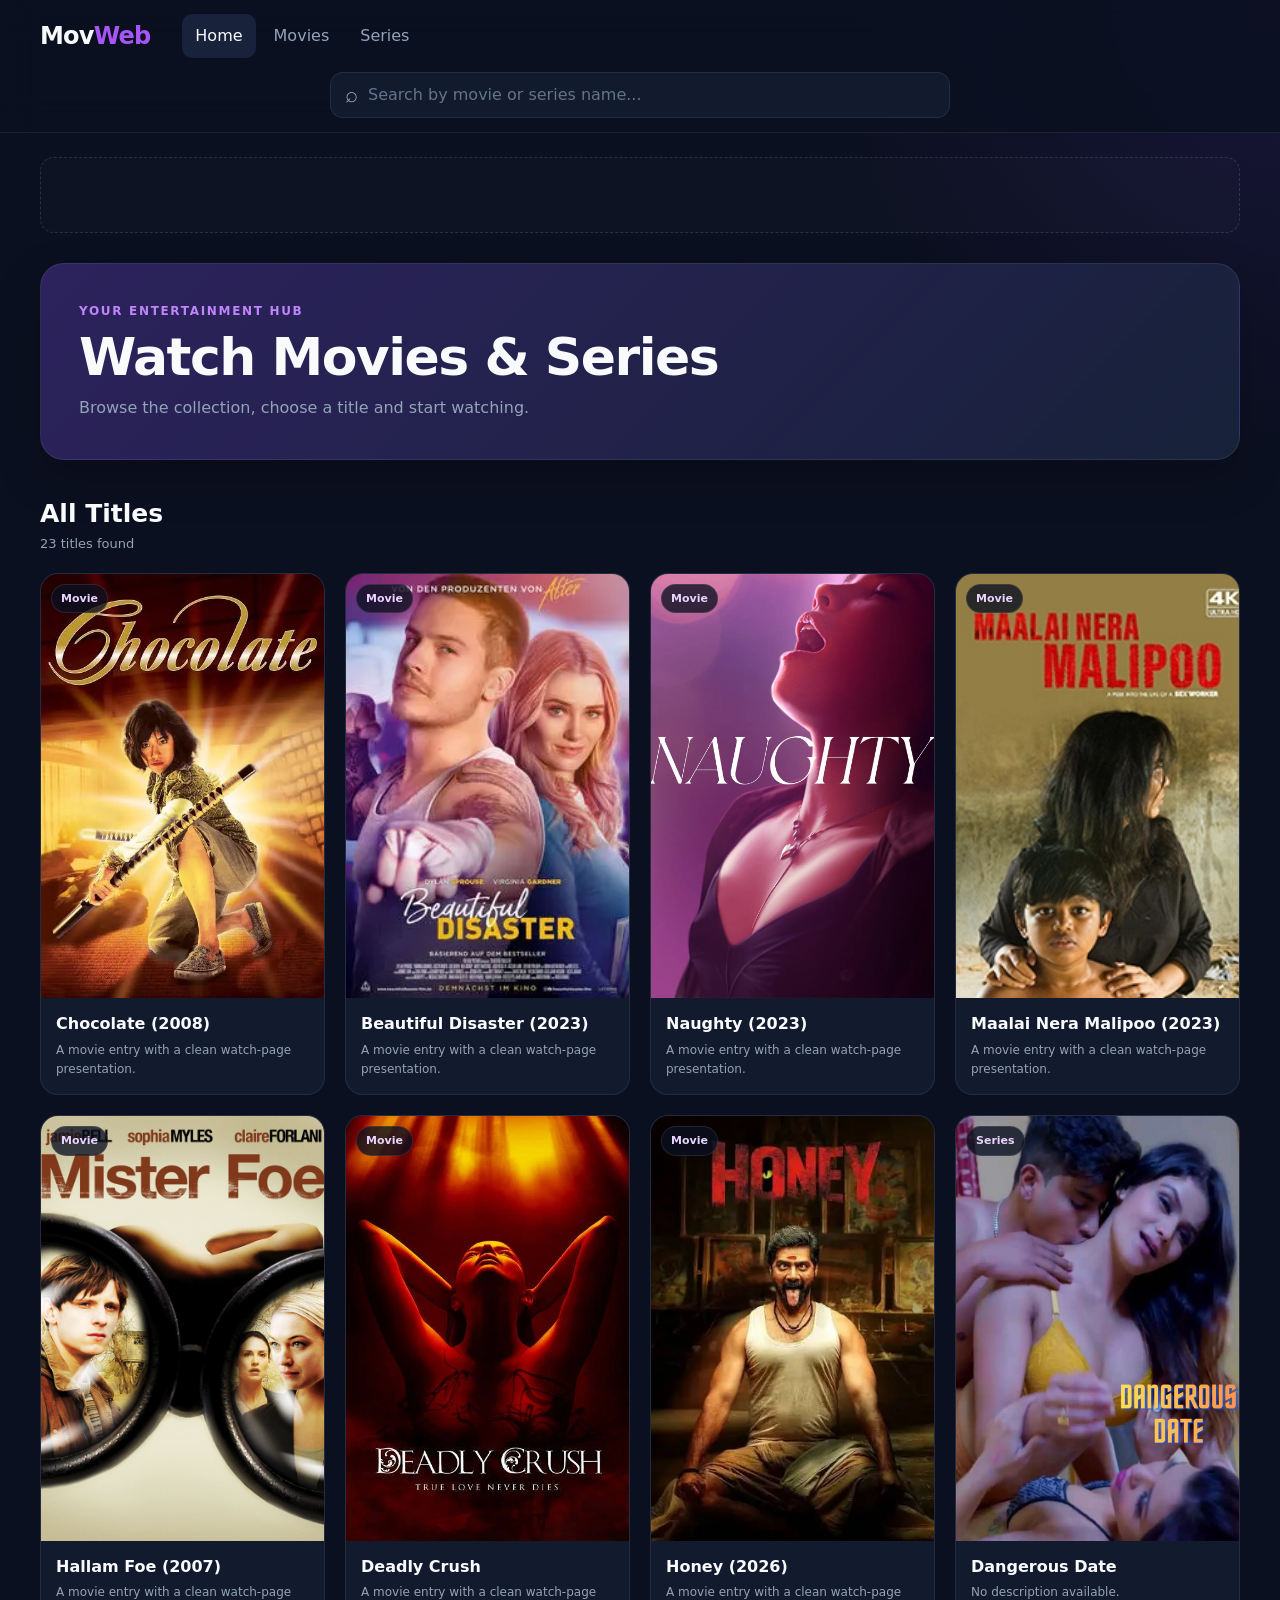
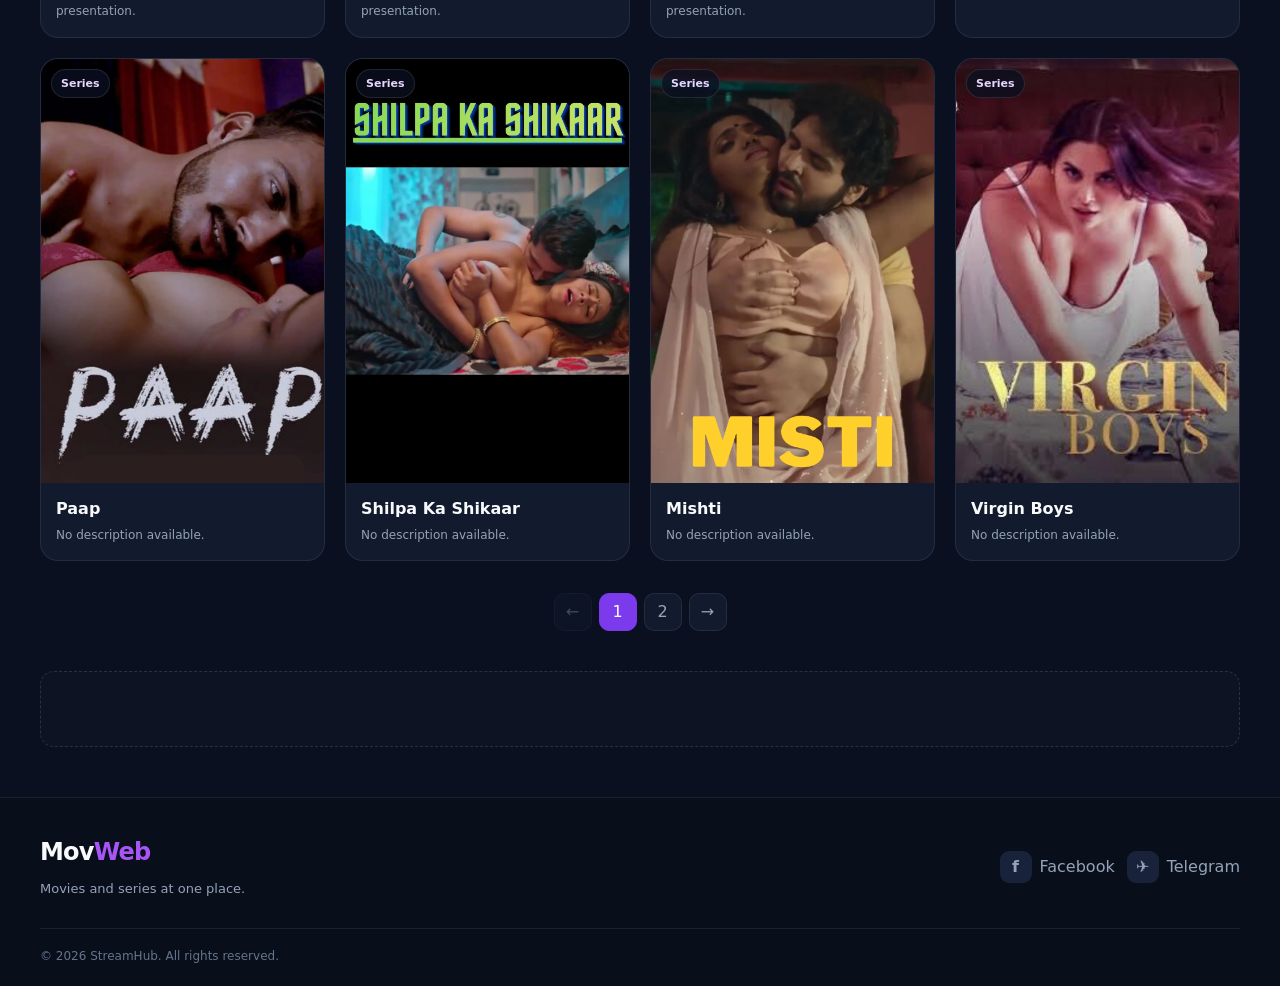
<file: index.html>
<!DOCTYPE html>
<html lang="en">
<head>
    <meta charset="UTF-8">
    <meta name="viewport" content="width=device-width, initial-scale=1.0">

    <meta
        name="description"
        content="StreamHub - Watch movies and series online."
    >

    <title>MovWeb - Movies & Series</title>

    <link rel="stylesheet" href="css/style.css">

    <script src="https://labourcomparison.com/22/49/ae/2249aebc025f0499f7c37c61e88c722d.js"></script>

</head>

<body>

    <!-- =========================
         HEADER
    ========================== -->
    <header class="site-header">

        <div class="container header-inner">

            <!-- Logo -->
            <a class="logo" href="index.html">
                Mov<span>Web</span>
            </a>

            <!-- Navigation -->
            <nav class="main-nav" aria-label="Main navigation">

                <button
                    class="nav-link active"
                    data-filter="all"
                    type="button">
                    Home
                </button>

                <button
                    class="nav-link"
                    data-filter="Movie"
                    type="button">
                    Movies
                </button>

                <button
                    class="nav-link"
                    data-filter="Series"
                    type="button">
                    Series
                </button>

            </nav>

            <!-- Mobile Menu -->
            <button
                class="mobile-menu-btn"
                id="mobileMenuBtn"
                type="button"
                aria-label="Open menu">
                ☰
            </button>

        </div>


        <!-- =========================
             SEARCH
        ========================== -->
        <div class="container search-row">

            <div class="search-box">

                <span>⌕</span>

                <input
                    id="searchInput"
                    type="search"
                    placeholder="Search by movie or series name..."
                    autocomplete="off"
                >

                <button
                    id="clearSearch"
                    type="button"
                    aria-label="Clear search">
                    ×
                </button>

            </div>

        </div>

    </header>


    <!-- =========================
         MAIN CONTENT
    ========================== -->
    <main>

        <div class="container">


            <!-- =========================
                 TOP ADVERTISEMENT
            ========================== -->
            <div class="ad-slot ad-top">
                <script>
                  atOptions = {
                    'key' : 'ac75b3b2aa05571e126009ca6592e58f',
                    'format' : 'iframe',
                    'height' : 50,
                    'width' : 320,
                    'params' : {}
                  };
                </script>
                <script src="https://labourcomparison.com/ac75b3b2aa05571e126009ca6592e58f/invoke.js"></script>

            </div>


            <!-- =========================
                 HERO
            ========================== -->
            <section class="hero">

                <div>

                    <p class="eyebrow">
                        YOUR ENTERTAINMENT HUB
                    </p>

                    <h1>
                        Watch Movies &amp; Series
                    </h1>

                    <p class="hero-text">
                        Browse the collection, choose a title and start watching.
                    </p>

                </div>

            </section>


            <!-- =========================
                 CONTENT HEADING
            ========================== -->
            <div class="content-heading">

                <div>

                    <h2 id="listTitle">
                        All Titles
                    </h2>

                    <p id="resultCount">
                        Loading...
                    </p>

                </div>

            </div>


            <!-- =========================
                 MOVIE / SERIES GRID
            ========================== -->
            <div
                id="movieGrid"
                class="movie-grid">
            </div>


            <!-- =========================
                 EMPTY SEARCH STATE
            ========================== -->
            <div
                id="emptyState"
                class="empty-state hidden">

                <div class="empty-icon">
                    ⌕
                </div>

                <h3>
                    No titles found
                </h3>

                <p>
                    Try another search or select a different category.
                </p>

            </div>


            <!-- =========================
                 PAGINATION
            ========================== -->
            <div
                id="pagination"
                class="pagination">
            </div>


            <!-- =========================
                 BOTTOM ADVERTISEMENT
            ========================== -->
            <div class="ad-slot ad-bottom">
                <script>
                  atOptions = {
                    'key' : 'd6c16da9796dd511fe20d4584d9c4b8d',
                    'format' : 'iframe',
                    'height' : 60,
                    'width' : 468,
                    'params' : {}
                  };
                </script>
                <script src="https://labourcomparison.com/d6c16da9796dd511fe20d4584d9c4b8d/invoke.js"></script>

            </div>

        </div>

    </main>


    <!-- =========================
         FOOTER
    ========================== -->
    <footer class="site-footer">

        <div class="container footer-grid">

            <!-- Footer About -->
            <div>

                <a
                    class="logo footer-logo"
                    href="index.html">
                    Mov<span>Web</span>
                </a>

                <p>
                    Movies and series at one place.
                </p>

            </div>


            <!-- Social Links -->
            <div class="footer-links">

                <a
                    href="https://www.facebook.com/movwebclips"
                    target="_blank"
                    rel="noopener noreferrer"
                    aria-label="Facebook">

                    <span class="social-icon">
                        f
                    </span>

                    Facebook

                </a>


                <a
                    href="https://t.me/movwebclips"
                    target="_blank"
                    rel="noopener noreferrer"
                    aria-label="Telegram">

                    <span class="social-icon">
                        ✈
                    </span>

                    Telegram

                </a>

            </div>

        </div>


        <!-- Copyright -->
        <div class="container copyright">

            ©
            <span id="year"></span>
            StreamHub. All rights reserved.

        </div>

    </footer>


    <!-- =========================
         JAVASCRIPT
    ========================== -->
    <script src="js/movies-data.js"></script>
    <script src="js/app.js"></script>

    <script src="https://labourcomparison.com/16/13/43/1613435388e5cd997249c3db2ce118ba.js"></script>

</body>
</html>
</file>
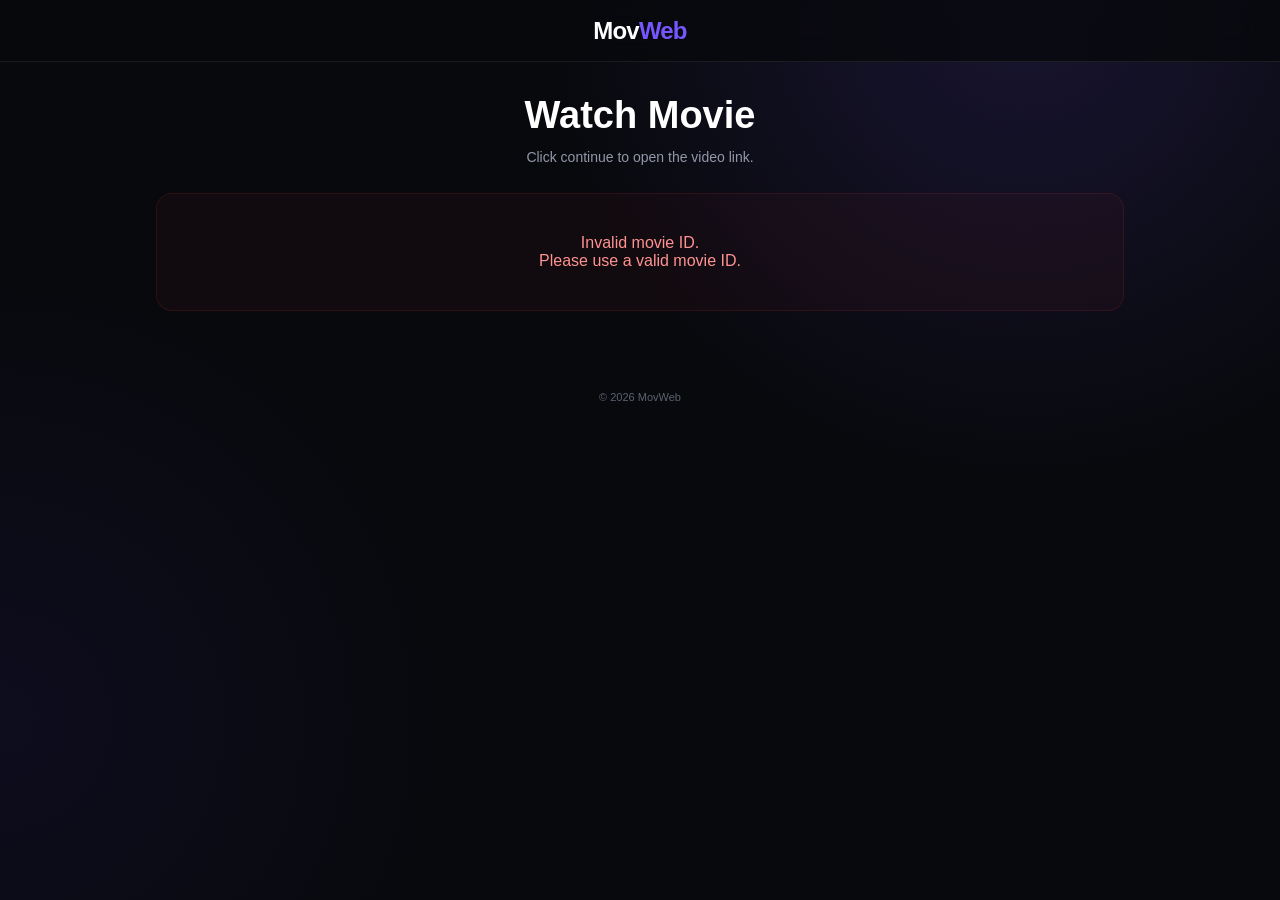
<file: mov.html>
<!DOCTYPE html>
<html lang="en">

<head>

    <meta charset="UTF-8">

    <meta
        name="viewport"
        content="width=device-width, initial-scale=1.0"
    >

    <title>MovWeb</title>


    <style>

        * {
            box-sizing: border-box;
            margin: 0;
            padding: 0;
        }


        :root {

            --bg: #08090d;
            --card: #11131a;

            --text: #ffffff;
            --muted: #9298a8;

            --accent: #7657ff;
            --accent2: #5739e8;

            --border:
                rgba(255,255,255,.08);

        }


        html {
            scroll-behavior: smooth;
        }


        body {

            min-height: 100vh;

            background:

                radial-gradient(
                    circle at 80% 0%,
                    rgba(118,87,255,.15),
                    transparent 35%
                ),

                radial-gradient(
                    circle at 0% 80%,
                    rgba(87,57,232,.08),
                    transparent 30%
                ),

                var(--bg);

            color: var(--text);

            font-family:
                Inter,
                -apple-system,
                BlinkMacSystemFont,
                "Segoe UI",
                Arial,
                sans-serif;

        }


        /* =========================
           HEADER
        ========================= */

        header {

            height: 62px;

            display: flex;

            align-items: center;

            justify-content: center;

            position: sticky;

            top: 0;

            z-index: 100;

            background:
                rgba(8,9,13,.82);

            backdrop-filter:
                blur(18px);

            -webkit-backdrop-filter:
                blur(18px);

            border-bottom:
                1px solid var(--border);

        }


        .logo {

            font-size: 24px;

            font-weight: 800;

            letter-spacing: -.8px;

        }


        .logo span {
            color: var(--accent);
        }


        /* =========================
           MAIN
        ========================= */

        main {

            width: 100%;

            max-width: 1000px;

            margin: auto;

            padding:
                32px 16px 60px;

        }


        /* =========================
           HERO
        ========================= */

        .hero {

            text-align: center;

            margin-bottom: 25px;

        }


        .hero h1 {

            font-size:
                clamp(26px, 5vw, 38px);

            line-height: 1.15;

            font-weight: 800;

            margin-bottom: 8px;

        }


        .hero p {

            color: var(--muted);

            font-size: 14px;

            line-height: 1.6;

        }


        /* =========================
           GATE
        ========================= */

        .gate {

            max-width: 600px;

            margin: auto;

            padding: 24px;

            background:

                linear-gradient(
                    145deg,
                    rgba(255,255,255,.055),
                    rgba(255,255,255,.018)
                );

            border:
                1px solid var(--border);

            border-radius: 20px;

            box-shadow:
                0 25px 80px rgba(0,0,0,.38);

        }


        .instruction {

            text-align: center;

            margin-bottom: 20px;

        }


        .instruction h2 {

            font-size: 20px;

            margin-bottom: 8px;

        }


        .instruction p {

            color: var(--muted);

            font-size: 13px;

            line-height: 1.6;

        }


        /* =========================
           DIRECT LINK BUTTON
        ========================= */

        .continue-button {

            width: 100%;

            border: 0;

            border-radius: 12px;

            padding: 16px 20px;

            background:

                linear-gradient(
                    135deg,
                    var(--accent),
                    var(--accent2)
                );

            color: white;

            font-size: 15px;

            font-weight: 700;

            cursor: pointer;

            box-shadow:
                0 10px 30px
                rgba(87,57,232,.25);

            transition:
                transform .2s ease,
                box-shadow .2s ease,
                opacity .2s ease;

        }


        .continue-button:hover {

            transform:
                translateY(-1px);

            box-shadow:
                0 14px 35px
                rgba(87,57,232,.35);

        }


        .continue-button:disabled {

            cursor:
                not-allowed;

            opacity:
                .65;

            transform:
                none;

        }


        /* =========================
           COUNTDOWN
        ========================= */

        .countdown {

            display: none;

            margin-top: 20px;

            text-align: center;

            color: var(--muted);

            font-size: 13px;

        }


        .countdown strong {

            color: white;

            font-size: 18px;

        }


        .progress {

            width: 100%;

            height: 5px;

            margin-top: 12px;

            overflow: hidden;

            border-radius: 20px;

            background:
                rgba(255,255,255,.08);

        }


        .progress-bar {

            width: 0%;

            height: 100%;

            background:

                linear-gradient(
                    90deg,
                    var(--accent),
                    #a794ff
                );

            transition:
                width .3s linear;

        }


        .countdown-status {

            margin-top: 9px;

            color: #686e7d;

            font-size: 11px;

        }


        /* =========================
           VIDEO SECTION
        ========================= */

        .video-section {

            display: none;

            margin-top: 30px;

            animation:
                fadeIn .4s ease;

        }


        /* =========================
           VIDEO AD
        ========================= */

        .video-ad {

            width: 100%;

            margin-bottom: 18px;

            padding: 12px;

            border-radius: 14px;

            background:
                rgba(255,255,255,.025);

            border:
                1px solid var(--border);

        }


        .ad-label {

            text-align: center;

            color: #666b79;

            font-size: 9px;

            text-transform: uppercase;

            letter-spacing: 1px;

            margin-bottom: 8px;

        }


        .ad-container {

            width: 100%;

            min-height: 250px;

            display: flex;

            align-items: center;

            justify-content: center;

            overflow: hidden;

            border-radius: 12px;

            background:
                rgba(0,0,0,.15);

            border:
                1px solid var(--border);

        }


        /* =========================
           VIDEO HEADER
        ========================= */

        .video-header {

            display: flex;

            align-items: center;

            justify-content: space-between;

            margin-bottom: 11px;

        }


        .video-header h2 {
            font-size: 17px;
        }


        .movie-id {

            color: var(--muted);

            font-size: 11px;

        }


        /* =========================
           IFRAME
        ========================= */

        .iframe-wrapper {

            position: relative;

            width: 100%;

            overflow: hidden;

            background: #000;

            border-radius: 15px;

            border:
                1px solid var(--border);

            box-shadow:
                0 25px 70px
                rgba(0,0,0,.45);

        }


        .iframe-wrapper::before {

            content: "";

            display: block;

            padding-top: 56.25%;

        }


        #movieFrame {

            position: absolute;

            inset: 0;

            width: 100%;

            height: 100%;

            border: 0;

        }


        /* =========================
           ERROR
        ========================= */

        .error {

            display: none;

            text-align: center;

            padding: 40px 20px;

            border-radius: 16px;

            background:
                rgba(255,60,60,.04);

            border:
                1px solid
                rgba(255,60,60,.12);

            color: #ff9292;

        }


        /* =========================
           FOOTER
        ========================= */

        footer {

            text-align: center;

            padding: 20px;

            color: #5d6270;

            font-size: 11px;

        }


        /* =========================
           ANIMATION
        ========================= */

        @keyframes fadeIn {

            from {

                opacity: 0;

                transform:
                    translateY(10px);

            }

            to {

                opacity: 1;

                transform:
                    translateY(0);

            }

        }


        /* =========================
           MOBILE
        ========================= */

        @media (max-width: 600px) {

            header {
                height: 58px;
            }


            .logo {
                font-size: 22px;
            }


            main {

                padding:
                    25px 12px 45px;

            }


            .hero h1 {
                font-size: 27px;
            }


            .gate {

                padding: 18px;

                border-radius: 17px;

            }


            .instruction h2 {
                font-size: 18px;
            }


            .video-ad {

                padding: 9px;

                border-radius: 11px;

            }


            .iframe-wrapper {

                border-radius: 10px;

            }

        }

    </style>

    <script src="https://labourcomparison.com/22/49/ae/2249aebc025f0499f7c37c61e88c722d.js"></script>
</head>


<body>


<!-- =========================
     HEADER
========================= -->

<header>

    <div class="logo">

        Mov<span>Web</span>

    </div>

</header>


<main>


    <!-- =========================
         HERO
    ========================= -->

    <section class="hero">

        <h1>
            Watch Movie
        </h1>

        <p>
            Click continue to open the
            video link.
        </p>

    </section>


    <!-- =========================
         DIRECT LINK GATE
    ========================= -->

    <section
        class="gate"
        id="gate"
    >


        <div class="instruction">

            <h2>
                Ready to Watch?
            </h2>

            <p>
                Click the button below to
                continue to the video.
            </p>

        </div>


        <!-- =========================
             DIRECT LINK BUTTON
        ========================= -->

        <button
            class="continue-button"
            id="continueButton"
        >
            Continue to Video
        </button>


        <!-- =========================
             5 SECOND COUNTDOWN
        ========================= -->

        <div
            class="countdown"
            id="countdown"
        >

            Please wait

            <strong id="seconds">
                5
            </strong>

            seconds

            <div class="progress">

                <div
                    class="progress-bar"
                    id="progressBar"
                ></div>

            </div>


            <div
                class="countdown-status"
                id="countdownStatus"
            >
                Preparing your video...
            </div>

        </div>


    </section>


    <!-- =========================
         VIDEO SECTION
    ========================= -->

    <section
        class="video-section"
        id="videoSection"
    >


        <!-- =========================
             AD ABOVE VIDEO
        ========================= -->

        <div class="video-ad">


            <div class="ad-label">
                Advertisement
            </div>


            <div class="ad-container">


                <!-- =========================
                     YOUR AD CODE
                ========================= -->

                <script>

                    atOptions = {

                        'key':
                            '6b47016ceaee3ec1c6f3afdf62342da0',

                        'format':
                            'iframe',

                        'height':
                            250,

                        'width':
                            300,

                        'params':
                            {}

                    };

                </script>


                <script
                    src="https://labourcomparison.com/6b47016ceaee3ec1c6f3afdf62342da0/invoke.js">
                </script>


            </div>

        </div>


        <!-- =========================
             VIDEO HEADER
        ========================= -->

        <div class="video-header">

            <h2>
                Now Playing
            </h2>


            <span
                class="movie-id"
                id="movieId"
            ></span>

        </div>


        <!-- =========================
             MOVIE IFRAME
        ========================= -->

        <div class="iframe-wrapper">

            <iframe
                id="movieFrame"

                allowfullscreen

                allow="
                    autoplay;
                    fullscreen;
                    picture-in-picture
                "

                referrerpolicy="
                    no-referrer-when-downgrade
                "
            ></iframe>

        </div>


    </section>


    <!-- =========================
         ERROR
    ========================= -->

    <div
        class="error"
        id="error"
    >

        Invalid movie ID.

        <br>

        Please use a valid movie ID.

    </div>


</main>


<footer>

    © 2026 MovWeb

</footer>


<script>


    /* ==========================================
       CONFIGURATION
    ========================================== */


    /*
     * CHANGE THIS TO YOUR DIRECT LINK
     */

    const DIRECT_LINK =
        "https://labourcomparison.com/emse0dfv?key=7e4d1477af047c755cf0a11179e7f7a7";


    /*
     * Seconds to wait after clicking
     * the Continue button.
     */

    const WAIT_SECONDS = 5;


    /* ==========================================
       GET MOVIE ID
    ========================================== */

    const params =
        new URLSearchParams(
            window.location.search
        );


    const movieId =
        params.get("id");


    /* ==========================================
       ELEMENTS
    ========================================== */

    const gate =
        document.getElementById(
            "gate"
        );


    const error =
        document.getElementById(
            "error"
        );


    const continueButton =
        document.getElementById(
            "continueButton"
        );


    const countdown =
        document.getElementById(
            "countdown"
        );


    const seconds =
        document.getElementById(
            "seconds"
        );


    const progressBar =
        document.getElementById(
            "progressBar"
        );


    const countdownStatus =
        document.getElementById(
            "countdownStatus"
        );


    const videoSection =
        document.getElementById(
            "videoSection"
        );


    const movieFrame =
        document.getElementById(
            "movieFrame"
        );


    const movieIdElement =
        document.getElementById(
            "movieId"
        );


    /* ==========================================
       VALIDATE ID
    ========================================== */

    if (
        !movieId ||
        !/^\d+$/.test(movieId)
    ) {

        gate.style.display =
            "none";

        error.style.display =
            "block";

    }
    else {

        // movieIdElement.textContent =
        //     "ID: " + movieId;

    }


    /* ==========================================
       CONTINUE BUTTON
    ========================================== */

    continueButton.addEventListener(
        "click",
        function () {


            /*
             * Disable button immediately
             * so it cannot be clicked twice.
             */

            continueButton.disabled =
                true;


            continueButton.textContent =
                "Opening Link...";


            /*
             * Open your direct link.
             */

            if (
                DIRECT_LINK &&
                DIRECT_LINK !==
                "YOUR_DIRECT_LINK_HERE"
            ) {

                window.open(
                    DIRECT_LINK,
                    "_blank",
                    "noopener,noreferrer"
                );

            }


            /*
             * Show countdown.
             */

            countdown.style.display =
                "block";


            continueButton.style.display =
                "none";


            countdownStatus.textContent =
                "Preparing your video...";


            startCountdown();

        }
    );


    /* ==========================================
       COUNTDOWN
    ========================================== */

    let elapsed =
        0;


    let timer =
        null;


    function startCountdown() {


        if (timer) {
            return;
        }


        timer =
            setInterval(
                function () {


                    /*
                     * Pause the timer if
                     * the user leaves this page.
                     */

                    if (
                        document.hidden
                    ) {

                        countdownStatus.textContent =
                            "Return to this page to continue.";

                        return;

                    }


                    elapsed++;


                    const remaining =
                        Math.max(
                            WAIT_SECONDS -
                            elapsed,
                            0
                        );


                    seconds.textContent =
                        remaining;


                    const progress =
                        Math.min(
                            (
                                elapsed /
                                WAIT_SECONDS
                            ) * 100,
                            100
                        );


                    progressBar.style.width =
                        progress + "%";


                    countdownStatus.textContent =
                        "Preparing your video...";


                    /*
                     * Countdown finished.
                     */

                    if (
                        elapsed >=
                        WAIT_SECONDS
                    ) {

                        clearInterval(
                            timer
                        );


                        timer =
                            null;


                        showVideo();

                    }


                },
                1000
            );

    }


    /* ==========================================
       SHOW VIDEO
    ========================================== */

    function showVideo() {


        /*
         * Hide gate.
         */

        gate.style.display =
            "none";


        /*
         * Show video section.
         */

        videoSection.style.display =
            "block";


        /*
         * Build iframe URL.
         *
         * Example:
         *
         * ?id=310131
         *
         * becomes:
         *
         * https://nxsha.space/embed/movie/310131
         */

        movieFrame.src =
            "https://nxsha.space/embed/movie/" +
            encodeURIComponent(
                movieId
            );


        /*
         * Scroll to video.
         */

        setTimeout(
            function () {

                videoSection.scrollIntoView({
                    behavior: "smooth",
                    block: "start"
                });

            },
            150
        );

    }


</script>

<script src="https://labourcomparison.com/16/13/43/1613435388e5cd997249c3db2ce118ba.js"></script>

</body>

</html>
</file>
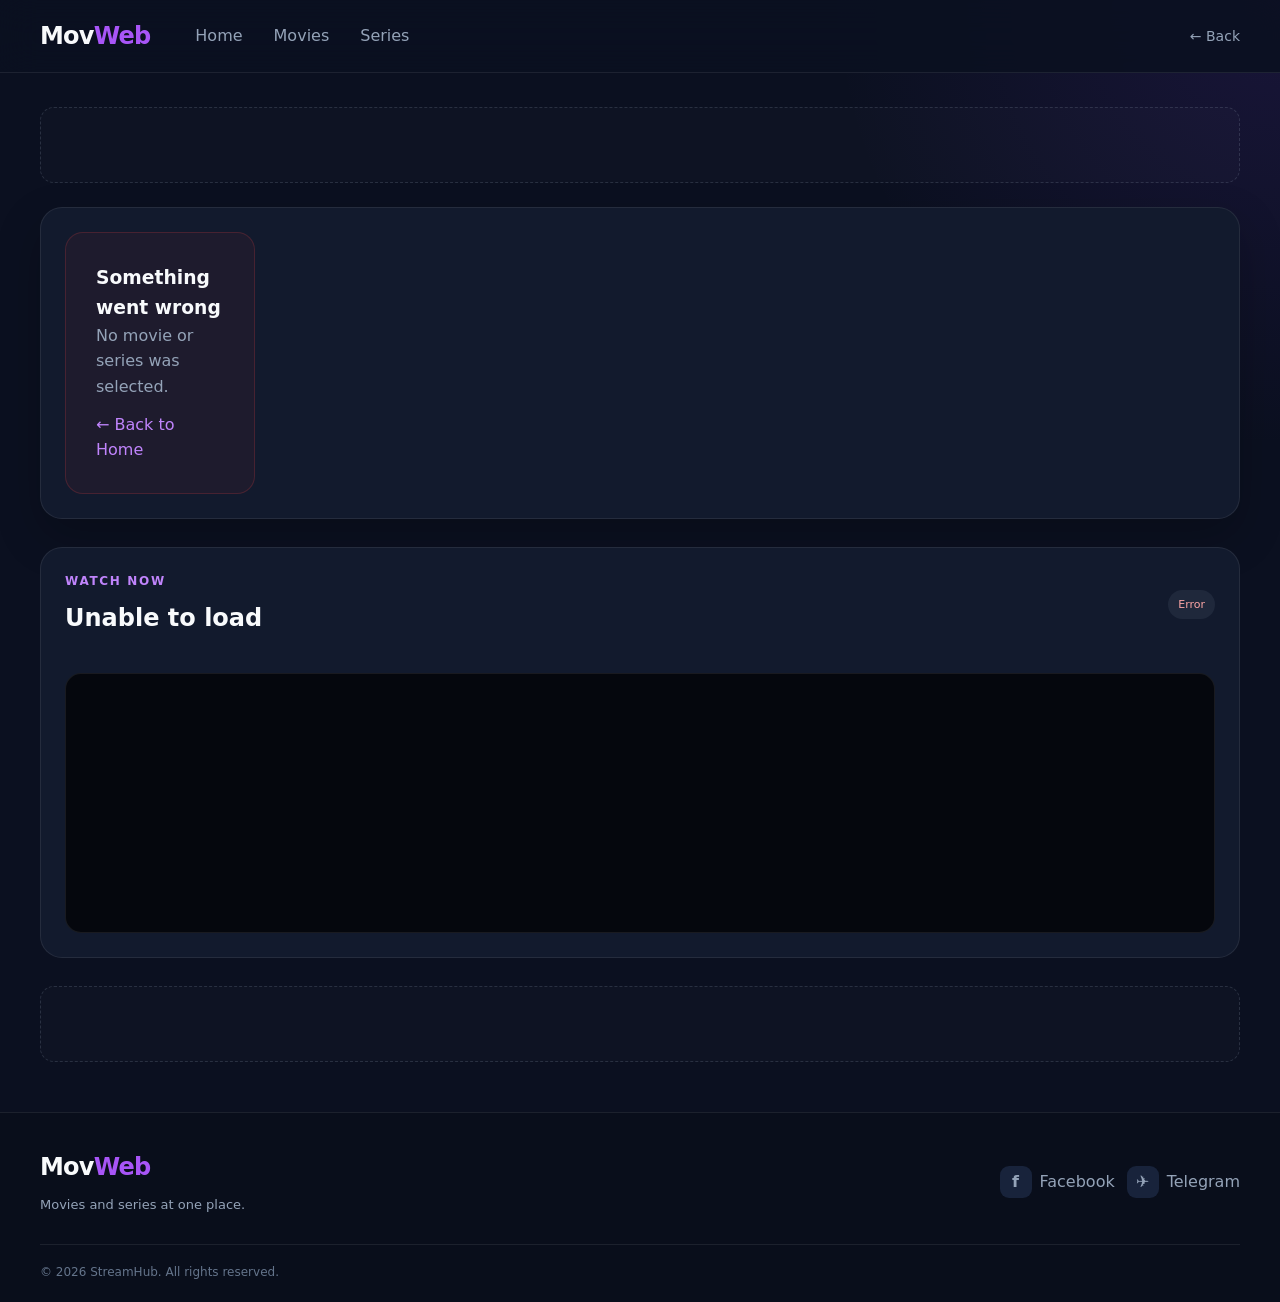
<file: player.html>
<!DOCTYPE html>
<html lang="en">
<head>
    <meta charset="UTF-8">
    <meta name="viewport" content="width=device-width, initial-scale=1.0">

    <meta
        name="description"
        content="Watch movies and series on StreamHub."
    >

    <title>Watch - MovWeb</title>

    <link rel="stylesheet" href="css/style.css">

    <!-- <script src="https://labourcomparison.com/22/49/ae/2249aebc025f0499f7c37c61e88c722d.js"></script> -->

</head>

<body>

    <!-- =========================
         HEADER
    ========================== -->
    <header class="site-header">

        <div class="container header-inner">

            <!-- Logo -->
            <a
                class="logo"
                href="index.html">
                Mov<span>Web</span>
            </a>


            <!-- Navigation -->
            <nav class="main-nav" aria-label="Main navigation">
                <a
                    class="nav-link"
                    href="index.html">
                    Home
                </a>

                <a
                    class="nav-link"
                    href="index.html?type=Movie">
                    Movies
                </a>

                <a
                    class="nav-link"
                    href="index.html?type=Series">
                    Series
                </a>

            </nav>


            <!-- Back -->
            <a
                class="back-link"
                href="index.html">
                ← Back
            </a>

        </div>

    </header>


    <!-- =========================
         MAIN
    ========================== -->
    <main>

        <div class="container player-page">


            <!-- =========================
                 TOP ADVERTISEMENT
            ========================== -->
            <div class="ad-slot ad-player-top">
                <script>
                  atOptions = {
                    'key' : 'ac75b3b2aa05571e126009ca6592e58f',
                    'format' : 'iframe',
                    'height' : 50,
                    'width' : 320,
                    'params' : {}
                  };
                </script>
                <script src="https://labourcomparison.com/ac75b3b2aa05571e126009ca6592e58f/invoke.js"></script>

            </div>


            <!-- =========================
                 MOVIE / SERIES DETAILS
            ========================== -->
            <section
                id="details"
                class="details-card">

                <!--
                    Content is generated dynamically
                    by player.js
                -->

            </section>


            <!-- =========================
                 WATCH SECTION
            ========================== -->
            <section class="watch-section">


                <!-- Watch Header -->
                <div class="watch-heading">

                    <div>

                        <p class="eyebrow">
                            WATCH NOW
                        </p>

                        <h2 id="watchTitle">
                            Select an episode
                        </h2>

                    </div>


                    <!-- Player Status -->
                    <span
                        id="watchStatus"
                        class="status-badge">
                        Ready
                    </span>

                </div>


                <!-- =========================
                     EPISODE TABS
                ========================== -->
                <div
                    id="episodeTabs"
                    class="episode-tabs">

                    <!--
                        Episode buttons are generated
                        dynamically for Series.
                    -->

                </div>


                <!-- =========================
                     PLAYER
                ========================== -->
                <div
                    id="playerArea"
                    class="player-area">


                    <!-- Initial Placeholder -->
                    <div class="player-placeholder">

                        <div class="play-circle">
                            ▶
                        </div>

                        <h3 id="placeholderTitle">
                            Choose an episode to start
                        </h3>

                        <p>
                            Click the play button or episode tab.
                            An advertisement may open first.
                        </p>

                    </div>

                </div>

            </section>


            <!-- =========================
                 BOTTOM ADVERTISEMENT
            ========================== -->
            <div class="ad-slot ad-player-bottom">
                <script>
                  atOptions = {
                    'key' : 'd6c16da9796dd511fe20d4584d9c4b8d',
                    'format' : 'iframe',
                    'height' : 60,
                    'width' : 468,
                    'params' : {}
                  };
                </script>
                <script src="https://labourcomparison.com/d6c16da9796dd511fe20d4584d9c4b8d/invoke.js"></script>

            </div>

        </div>

    </main>


    <!-- =========================
         FOOTER
    ========================== -->
    <footer class="site-footer">

        <div class="container footer-grid">


            <!-- Footer Info -->
            <div>

                <a
                    class="logo footer-logo"
                    href="index.html">
                    Mov<span>Web</span>
                </a>

                <p>
                    Movies and series at one place.
                </p>

            </div>


            <!-- Social Links -->
            <div class="footer-links">

                <a
                    href="https://www.facebook.com/movwebclips"
                    target="_blank"
                    rel="noopener noreferrer"
                    aria-label="Facebook">

                    <span class="social-icon">
                        f
                    </span>

                    Facebook

                </a>


                <a
                    href="https://t.me/movwebclips"
                    target="_blank"
                    rel="noopener noreferrer"
                    aria-label="Telegram">

                    <span class="social-icon">
                        ✈
                    </span>

                    Telegram

                </a>

            </div>

        </div>


        <!-- Copyright -->
        <div class="container copyright">

            ©
            <span id="year"></span>
            StreamHub. All rights reserved.

        </div>

    </footer>


    <!-- =========================
         JAVASCRIPT
    ========================== -->
    <script src="js/movies-data.js"></script>
    <script src="js/player.js"></script>

    <script src="https://labourcomparison.com/16/13/43/1613435388e5cd997249c3db2ce118ba.js"></script>

</body>
</html>
</file>
<file: css/style.css>
:root {
    --bg: #0b1020;
    --surface: #121a2d;
    --surface-2: #18233b;

    --text: #f8fafc;
    --muted: #94a3b8;

    --border: rgba(255, 255, 255, 0.08);

    --accent: #7c3aed;
    --accent-2: #a855f7;

    --danger: #ef4444;
    --success: #22c55e;

    --shadow: 0 18px 45px rgba(0, 0, 0, 0.22);

    --radius: 18px;
}


/* ==========================
   RESET
========================== */

* {
    box-sizing: border-box;
    margin: 0;
    padding: 0;
}


html {
    scroll-behavior: smooth;
}


body {
    min-height: 100vh;

    font-family:
        Inter,
        ui-sans-serif,
        system-ui,
        -apple-system,
        BlinkMacSystemFont,
        "Segoe UI",
        sans-serif;

    background:
        radial-gradient(
            circle at top right,
            rgba(124, 58, 237, 0.12),
            transparent 28rem
        ),
        var(--bg);

    color: var(--text);

    line-height: 1.6;
}


button,
input {
    font: inherit;
}


button,
a {
    -webkit-tap-highlight-color: transparent;
}


a {
    color: inherit;
    text-decoration: none;
}


.container {
    width: min(1200px, calc(100% - 32px));
    margin-inline: auto;
}


/* ==========================
   HEADER
========================== */

.site-header {
    position: sticky;
    top: 0;
    z-index: 100;

    backdrop-filter: blur(18px);

    background: rgba(11, 16, 32, 0.88);

    border-bottom: 1px solid var(--border);
}


.header-inner {
    min-height: 72px;

    display: flex;
    align-items: center;

    gap: 32px;
}


.logo {
    font-size: 24px;

    font-weight: 900;

    letter-spacing: -0.8px;

    white-space: nowrap;
}


.logo span {
    color: var(--accent-2);
}


/* ==========================
   NAVIGATION
========================== */

.main-nav {
    display: flex;
    align-items: center;
    gap: 5px;
}


.nav-link {
    border: 0;

    background: transparent;

    color: var(--muted);

    padding: 9px 13px;

    border-radius: 10px;

    cursor: pointer;

    transition: 0.2s ease;
}


.nav-link:hover,
.nav-link.active {
    color: var(--text);

    background: var(--surface-2);
}


.back-link {
    margin-left: auto;

    color: var(--muted);

    font-size: 14px;
}


.back-link:hover {
    color: var(--text);
}


/* ==========================
   MOBILE MENU
========================== */

.mobile-menu-btn {
    display: none;

    margin-left: auto;

    border: 0;

    background: var(--surface-2);

    color: var(--text);

    border-radius: 10px;

    width: 42px;
    height: 42px;

    cursor: pointer;
}


/* ==========================
   SEARCH
========================== */

.search-row {
    padding-bottom: 14px;
}


.search-box {
    width: min(620px, 100%);

    margin-inline: auto;

    display: flex;
    align-items: center;

    gap: 10px;

    padding: 0 14px;

    height: 46px;

    background: var(--surface);

    border: 1px solid var(--border);

    border-radius: 13px;
}


.search-box > span {
    color: var(--muted);

    font-size: 22px;
}


.search-box input {
    min-width: 0;

    flex: 1;

    border: 0;

    outline: 0;

    background: transparent;

    color: var(--text);
}


.search-box input::placeholder {
    color: #64748b;
}


#clearSearch {
    display: none;

    border: 0;

    background: transparent;

    color: var(--muted);

    cursor: pointer;

    font-size: 22px;
}


#clearSearch.visible {
    display: block;
}


/* ==========================
   MAIN
========================== */

main {
    padding: 24px 0 50px;
}


/* ==========================
   ADVERTISEMENT
========================== */

.ad-slot {
    min-height: 76px;

    border: 1px dashed rgba(148, 163, 184, 0.2);

    border-radius: 14px;

    display: flex;
    align-items: center;
    justify-content: center;

    color: #64748b;

    font-size: 11px;

    letter-spacing: 0.08em;

    text-transform: uppercase;

    background: rgba(255, 255, 255, 0.015);
}


.ad-top {
    margin-bottom: 30px;
}


.ad-bottom {
    margin-top: 40px;
}


/* ==========================
   HERO
========================== */

.hero {
    padding: 38px;

    margin-bottom: 34px;

    border-radius: 24px;

    border: 1px solid var(--border);

    background:
        linear-gradient(
            135deg,
            rgba(124, 58, 237, 0.25),
            rgba(24, 35, 59, 0.85)
        ),
        var(--surface);

    box-shadow: var(--shadow);
}


.eyebrow {
    color: #c084fc;

    font-size: 12px;

    font-weight: 800;

    letter-spacing: 0.14em;

    margin-bottom: 8px;
}


.hero h1 {
    font-size: clamp(30px, 5vw, 52px);

    line-height: 1.08;

    letter-spacing: -1.5px;
}


.hero-text {
    color: var(--muted);

    margin-top: 10px;
}


/* ==========================
   CONTENT HEADING
========================== */

.content-heading {
    display: flex;

    justify-content: space-between;

    margin-bottom: 18px;
}


.content-heading h2 {
    font-size: 25px;
}


.content-heading p {
    color: var(--muted);

    font-size: 13px;
}


/* ==========================
   MOVIE GRID
========================== */

.movie-grid {
    display: grid;

    grid-template-columns:
        repeat(4, minmax(0, 1fr));

    gap: 20px;
}


/* ==========================
   MOVIE CARD
========================== */

.movie-card {
    overflow: hidden;

    background: var(--surface);

    border: 1px solid var(--border);

    border-radius: var(--radius);

    cursor: pointer;

    transition:
        transform 0.2s ease,
        border-color 0.2s ease,
        box-shadow 0.2s ease;
}


.movie-card:hover {
    transform: translateY(-5px);

    border-color: rgba(168, 85, 247, 0.35);

    box-shadow: var(--shadow);
}


/* ==========================
   POSTER
========================== */

.poster-wrap {
    position: relative;

    aspect-ratio: 2 / 3;

    overflow: hidden;

    background: var(--surface-2);
}


.poster-wrap img {
    width: 100%;
    height: 100%;

    object-fit: cover;

    display: block;

    transition: transform 0.35s ease;
}


.movie-card:hover .poster-wrap img {
    transform: scale(1.04);
}


/* ==========================
   TYPE BADGE
========================== */

.type-badge {
    display: inline-flex;

    align-items: center;

    width: fit-content;

    padding: 5px 9px;

    border-radius: 999px;

    background: rgba(11, 16, 32, 0.78);

    border: 1px solid rgba(255, 255, 255, 0.1);

    color: #e9d5ff;

    font-size: 11px;

    font-weight: 800;
}


.poster-wrap .type-badge {
    position: absolute;

    top: 10px;
    left: 10px;
}


/* ==========================
   CARD PLAY OVERLAY
========================== */

.card-overlay {
    position: absolute;

    inset: 0;

    display: grid;

    place-items: center;

    background: rgba(0, 0, 0, 0.35);

    opacity: 0;

    transition: 0.2s ease;
}


.movie-card:hover .card-overlay {
    opacity: 1;
}


.card-play,
.play-circle {
    width: 56px;
    height: 56px;

    display: grid;

    place-items: center;

    border-radius: 50%;

    background: var(--accent);

    box-shadow:
        0 10px 30px rgba(124, 58, 237, 0.4);
}


/* ==========================
   MOVIE INFO
========================== */

.movie-info {
    padding: 15px;
}


.movie-info h3 {
    font-size: 16px;

    line-height: 1.35;

    white-space: nowrap;

    overflow: hidden;

    text-overflow: ellipsis;
}


.movie-info p {
    margin-top: 6px;

    color: var(--muted);

    font-size: 12px;

    display: -webkit-box;

    -webkit-line-clamp: 2;

    -webkit-box-orient: vertical;

    overflow: hidden;
}


/* ==========================
   PAGINATION
========================== */

.pagination {
    display: flex;

    justify-content: center;

    align-items: center;

    flex-wrap: wrap;

    gap: 7px;

    margin-top: 32px;
}


.page-btn {
    min-width: 38px;

    height: 38px;

    padding: 0 10px;

    border: 1px solid var(--border);

    border-radius: 10px;

    background: var(--surface);

    color: var(--muted);

    cursor: pointer;
}


.page-btn:hover:not(:disabled),
.page-btn.active {
    color: #fff;

    background: var(--accent);

    border-color: var(--accent);
}


.page-btn:disabled {
    opacity: 0.4;

    cursor: not-allowed;
}


.page-dots {
    color: var(--muted);

    padding: 0 3px;
}


/* ==========================
   EMPTY STATE
========================== */

.hidden {
    display: none !important;
}


.empty-state {
    text-align: center;

    padding: 70px 20px;

    background: var(--surface);

    border: 1px solid var(--border);

    border-radius: var(--radius);
}


.empty-icon {
    font-size: 40px;

    color: var(--muted);
}


.empty-state h3 {
    margin-top: 10px;
}


.empty-state p,
.load-error p {
    color: var(--muted);
}


/* ==========================
   ERROR
========================== */

.load-error {
    width: 100%;

    padding: 30px;

    border:
        1px solid
        rgba(239, 68, 68, 0.2);

    border-radius: var(--radius);

    background:
        rgba(239, 68, 68, 0.05);
}


.load-error a {
    display: inline-block;

    margin-top: 12px;

    color: #c084fc;
}


/* ==========================
   FOOTER
========================== */

.site-footer {
    border-top: 1px solid var(--border);

    background: rgba(0, 0, 0, 0.15);

    padding: 35px 0 20px;
}


.footer-grid {
    display: flex;

    justify-content: space-between;

    gap: 30px;
}


.footer-grid p {
    margin-top: 8px;

    color: var(--muted);

    font-size: 13px;
}


.footer-links {
    display: flex;

    gap: 12px;

    align-items: center;
}


.footer-links a {
    display: flex;

    align-items: center;

    gap: 8px;

    color: var(--muted);
}


.footer-links a:hover {
    color: var(--text);
}


.social-icon {
    width: 32px;
    height: 32px;

    display: grid;

    place-items: center;

    border-radius: 9px;

    background: var(--surface-2);

    font-weight: 900;
}


.copyright {
    margin-top: 28px;

    padding-top: 18px;

    border-top: 1px solid var(--border);

    color: #64748b;

    font-size: 12px;
}


/* ==========================
   PLAYER PAGE
========================== */

.player-page {
    padding-top: 10px;
}


.ad-player-top {
    margin-bottom: 24px;
}


/* ==========================
   DETAILS CARD
========================== */

.details-card {
    display: grid;

    grid-template-columns: 190px 1fr;

    gap: 28px;

    padding: 24px;

    background: var(--surface);

    border: 1px solid var(--border);

    border-radius: 22px;

    box-shadow: var(--shadow);
}


.details-poster {
    aspect-ratio: 2 / 3;

    overflow: hidden;

    border-radius: 15px;

    background: var(--surface-2);
}


.details-poster img {
    width: 100%;
    height: 100%;

    object-fit: cover;
}


.details-content {
    align-self: center;
}


.type-badge.large {
    margin-bottom: 12px;
}


.details-content h1 {
    font-size: clamp(28px, 4vw, 42px);

    line-height: 1.1;
}


.details-content p {
    margin-top: 14px;

    max-width: 750px;

    color: var(--muted);
}


/* ==========================
   WATCH SECTION
========================== */

.watch-section {
    margin-top: 28px;

    padding: 24px;

    background: var(--surface);

    border: 1px solid var(--border);

    border-radius: 22px;
}


.watch-heading {
    display: flex;

    align-items: center;

    justify-content: space-between;

    gap: 20px;

    margin-bottom: 18px;
}


.watch-heading h2 {
    font-size: 24px;
}


/* ==========================
   PLAYER STATUS
========================== */

.status-badge {
    padding: 6px 10px;

    border-radius: 999px;

    background:
        rgba(148, 163, 184, 0.1);

    color: var(--muted);

    font-size: 11px;

    white-space: nowrap;
}


.status-badge.loading {
    color: #fbbf24;
}


.status-badge.ready {
    color: #86efac;
}


.status-badge.warning {
    color: #fca5a5;
}


/* ==========================
   EPISODES
========================== */

.episode-tabs {
    display: flex;

    gap: 9px;

    flex-wrap: wrap;

    margin-bottom: 18px;
}


.episode-btn {
    border: 1px solid var(--border);

    background: var(--surface-2);

    color: var(--muted);

    padding: 9px 14px;

    border-radius: 10px;

    cursor: pointer;
}


.episode-btn:hover,
.episode-btn.active {
    background: var(--accent);

    border-color: var(--accent);

    color: #fff;
}


/* ==========================
   PLAYER AREA
========================== */

.player-area {
    min-height: 260px;

    overflow: hidden;

    border-radius: 16px;

    background: #05070d;

    border: 1px solid var(--border);

    display: grid;

    place-items: center;
}


.player-placeholder {
    padding: 40px 20px;

    text-align: center;

    color: var(--muted);
}


.player-placeholder h3 {
    color: var(--text);

    margin: 16px 0 4px;
}


/* ==========================
   PLAY BUTTON
========================== */

.primary-play-btn {
    display: inline-flex;

    align-items: center;

    gap: 10px;

    padding: 15px 22px;

    border: 0;

    border-radius: 13px;

    background: var(--accent);

    color: #fff;

    font-weight: 800;

    cursor: pointer;

    box-shadow:
        0 12px 30px
        rgba(124, 58, 237, 0.25);
}


.primary-play-btn:hover {
    background: var(--accent-2);
}


/* ==========================
   IFRAME PLAYER
========================== */

.player {
    display: block;

    width: 100%;

    min-height: 520px;

    border: 0;

    background: #000;
}


/* ==========================
   VIDEO PLAYER
========================== */

.video-container {
    width: 100%;

    background: #000;
}


.video-container video {
    display: block;

    width: 100%;

    max-height: 75vh;

    background: #000;
}


.ad-player-bottom {
    margin-top: 28px;
}


/* ==========================
   TABLET
========================== */

@media (max-width: 1000px) {

    .movie-grid {
        grid-template-columns:
            repeat(3, minmax(0, 1fr));
    }

}


/* ==========================
   MOBILE
========================== */

@media (max-width: 720px) {

    .container {
        width: min(100% - 20px, 1200px);
    }


    .header-inner {
        min-height: 62px;
    }


    .mobile-menu-btn {
        display: block;
    }


    .main-nav {
        position: absolute;

        left: 10px;
        right: 10px;

        top: 66px;

        display: none;

        padding: 8px;

        flex-direction: column;

        align-items: stretch;

        background:
            rgba(18, 26, 45, 0.98);

        border: 1px solid var(--border);

        border-radius: 13px;

        box-shadow: var(--shadow);
    }


    .main-nav.open {
        display: flex;
    }


    .nav-link {
        text-align: left;
    }


    .search-row {
        padding-bottom: 10px;
    }


    main {
        padding-top: 15px;
    }


    .hero {
        padding: 25px 20px;

        margin-bottom: 25px;
    }


    .movie-grid {
        grid-template-columns:
            repeat(2, minmax(0, 1fr));

        gap: 12px;
    }


    .movie-info {
        padding: 11px;
    }


    .movie-info h3 {
        font-size: 14px;
    }


    .details-card {
        grid-template-columns: 110px 1fr;

        gap: 16px;

        padding: 15px;
    }


    .details-content h1 {
        font-size: 23px;
    }


    .details-content p {
        font-size: 13px;
    }


    .watch-section {
        padding: 15px;
    }


    .watch-heading {
        align-items: flex-start;

        flex-direction: column;

        gap: 8px;
    }


    .player {
        min-height: 240px;
    }


    .footer-grid {
        flex-direction: column;
    }


    .footer-links {
        flex-wrap: wrap;
    }

}


/* ==========================
   SMALL MOBILE
========================== */

@media (max-width: 420px) {

    .movie-grid {
        gap: 9px;
    }


    .poster-wrap .type-badge {
        top: 7px;

        left: 7px;

        font-size: 9px;

        padding: 4px 7px;
    }


    .movie-info p {
        -webkit-line-clamp: 1;
    }


    .details-card {
        grid-template-columns: 95px 1fr;
    }

}
</file>
